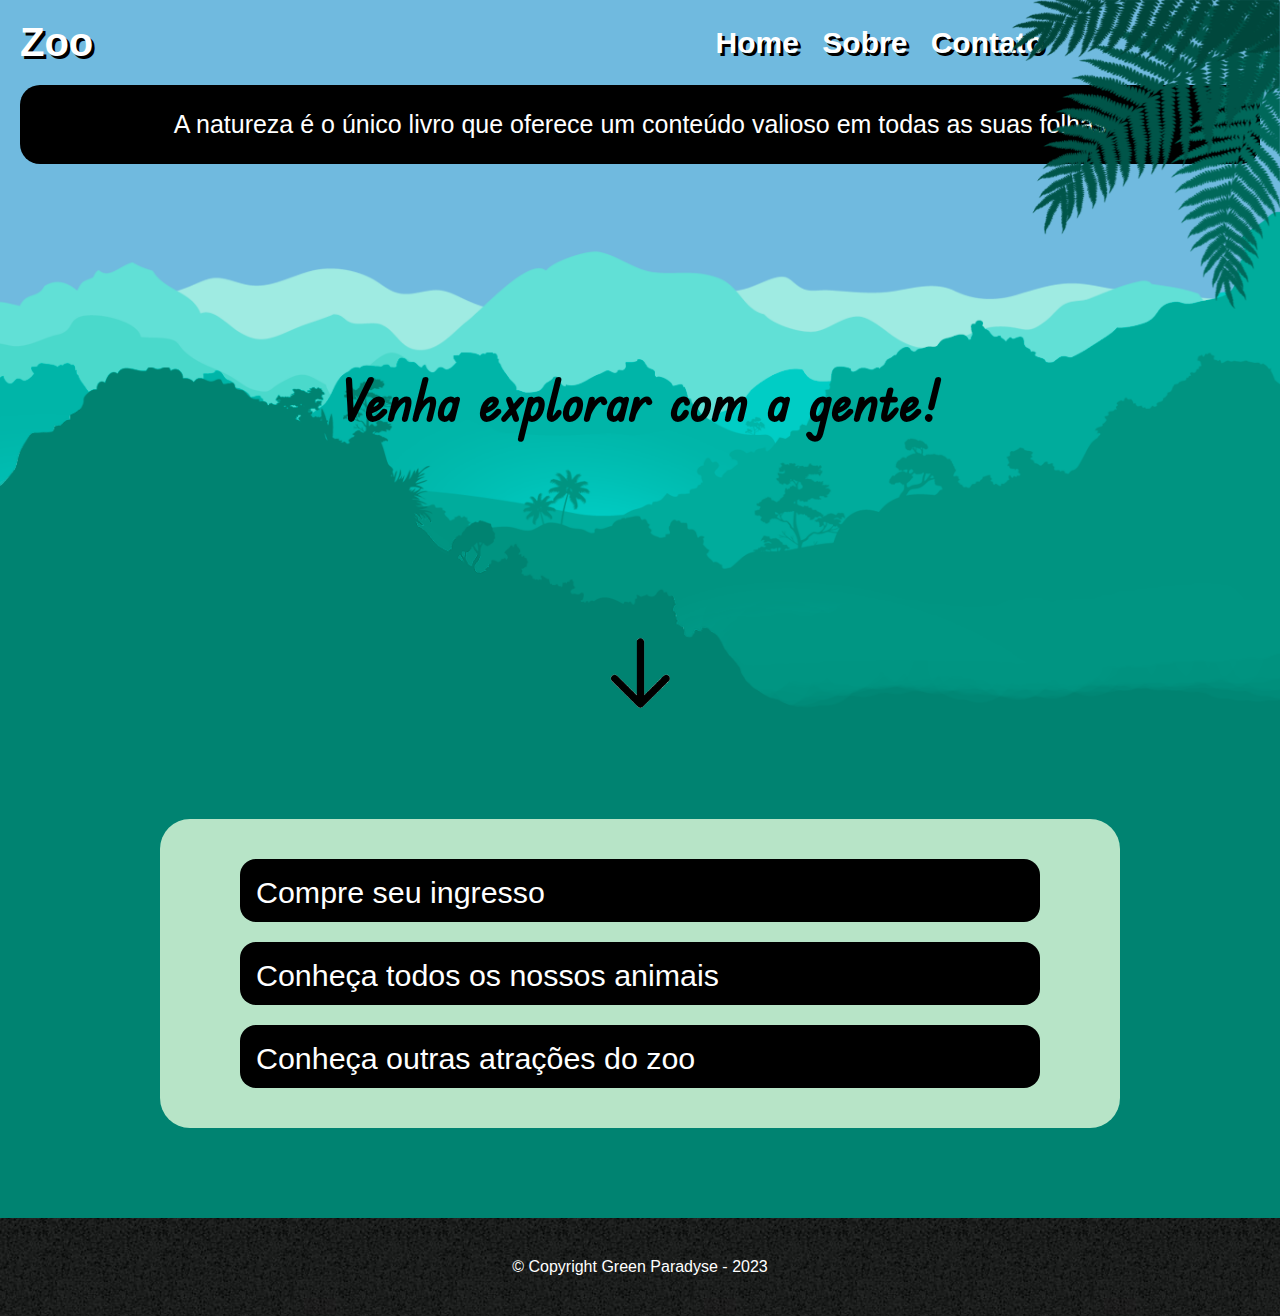
<file: index.html>
<!DOCTYPE html>
<html>
    <head>
        <title>Green Paradise</title>
    </head>

    <body>
        <script>
            window.location.href = "./html-pages/home-page/home.html";
        </script>
    </body>
</html>
</file>
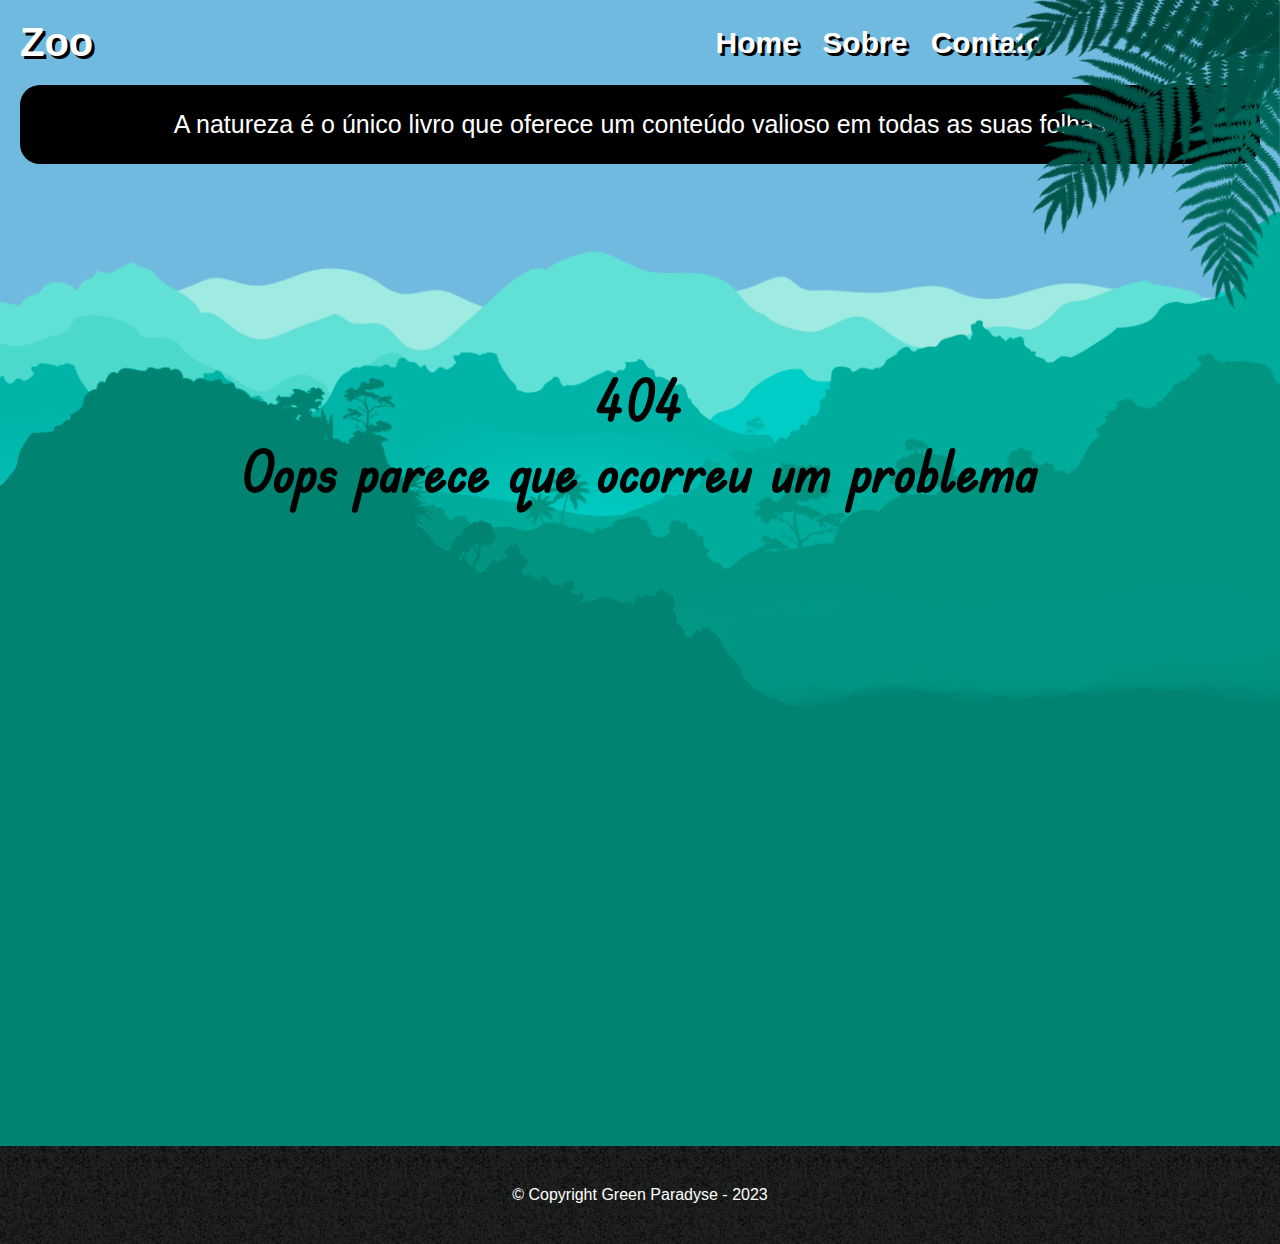
<file: html-pages/404-page/index.html>
<!DOCTYPE html>
<html>
    <head>
        <meta charset="utf-8">
        <meta name="viewport" content="width=device-width, initial-scale=1.0">
        <title>Green Paradise</title>
        <link rel="stylesheet" type="text/css" href="./style.css">
    </head>

    <body>
        <header>
            <h1><a href="../home-page/home.html">Zoo</a></h1>
            <ul>
                <li><a href="../home-page/home.html">Home</a></li>
                <li><a href="../sobre-page/sobre.html">Sobre</a></li>
                <li><a href="../contatos-page/contatos.html">Contato</a></li>
            </ul>
        </header>

        <div class="tipos-animais">
            <ul>
                <li>A natureza é o único livro que oferece um conteúdo valioso em todas as suas folhas</li>
            </ul>
        </div>

        <main>
            <h1>404</h1>
            <h1>Oops parece que ocorreu um problema</h1>
        </main>

        <footer>
            <p>© Copyright Green Paradyse - 2023</p>
        </footer>

        <div class="back0-img">
            <img src="../../html-pictures/leaf.png">
        </div>
    </body>
</html>
</file>
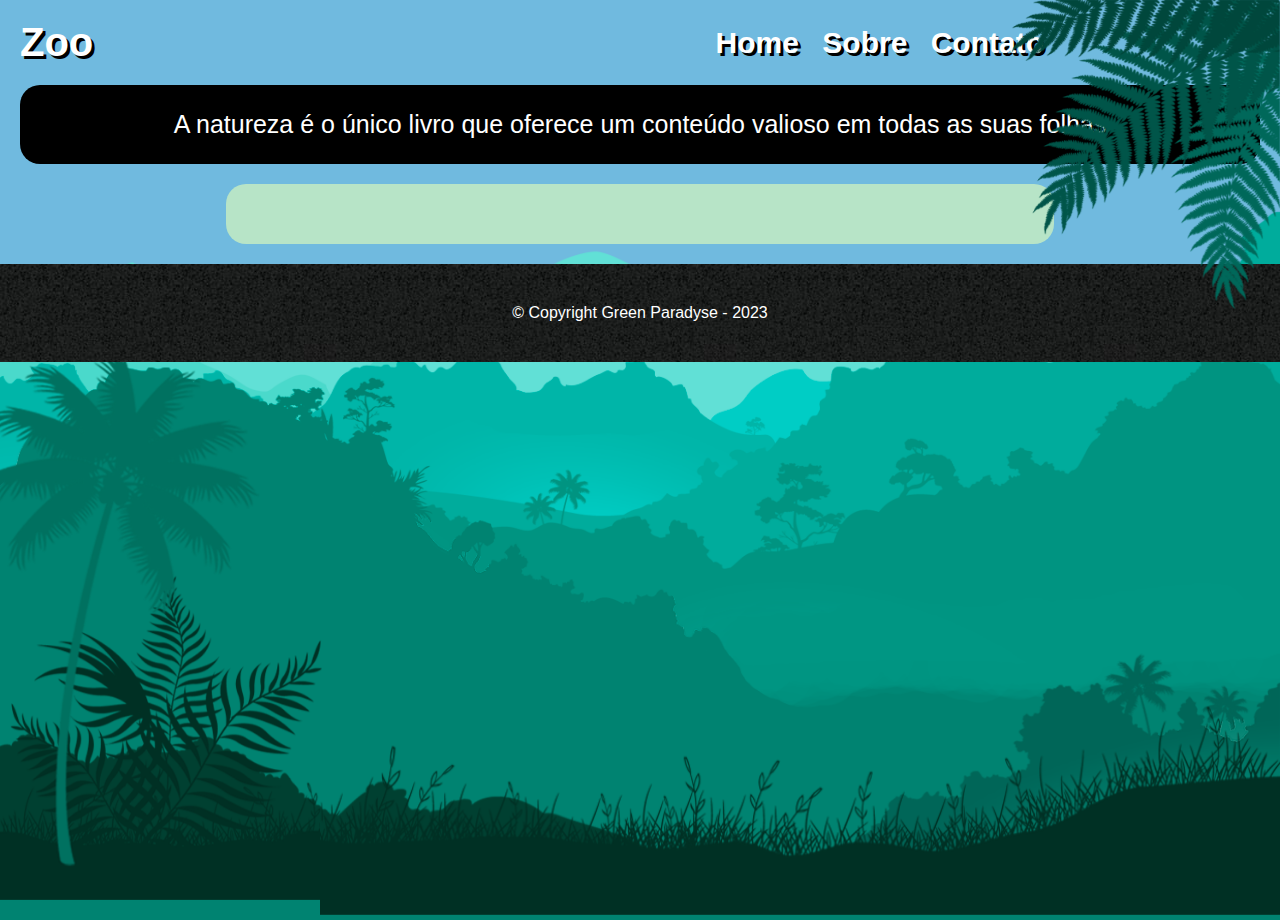
<file: html-pages/animals-info-page/index.html>
<!DOCTYPE html>
<html>
    <head>
        <meta charset="UTF-8">
        <meta name="viewport" content="width=device-width, initial-scale=1.0">
        <title>Zoo</title>
        <link rel="stylesheet" href="./style.css">
    </head>
    <body>
        <header>
            <h1><a href="../home-page/home.html">Zoo</a></h1>
            <ul>
                <li><a href="../home-page/home.html">Home</a></li>
                <li><a href="../sobre-page/sobre.html">Sobre</a></li>
                <li><a href="../contatos-page/contatos.html">Contato</a></li>
            </ul>
        </header>

        <div class="tipos-animais">
            <ul>
                <li>A natureza é o único livro que oferece um conteúdo valioso em todas as suas folhas</li>
            </ul>
        </div>

        <main>
        </main>

        <div class="imagens">
            <img class="back1-img" src="../../html-pictures/canto-inferior-esquerdo.png">

            <img class="back2-img" src="../../html-pictures/canto-inferior-direito.png">

            <img class="back3-img" src="../../html-pictures/canto-inferior-direito-2.png">
        </div>

        <footer>
            <p>© Copyright Green Paradyse - 2023</p>
        </footer>

        <div class="back0-img">
            <img src="../../html-pictures/leaf.png">
        </div>
    </body>
        <app-root></app-root>
        <script src="./index.js" ></script>
</html>
</file>
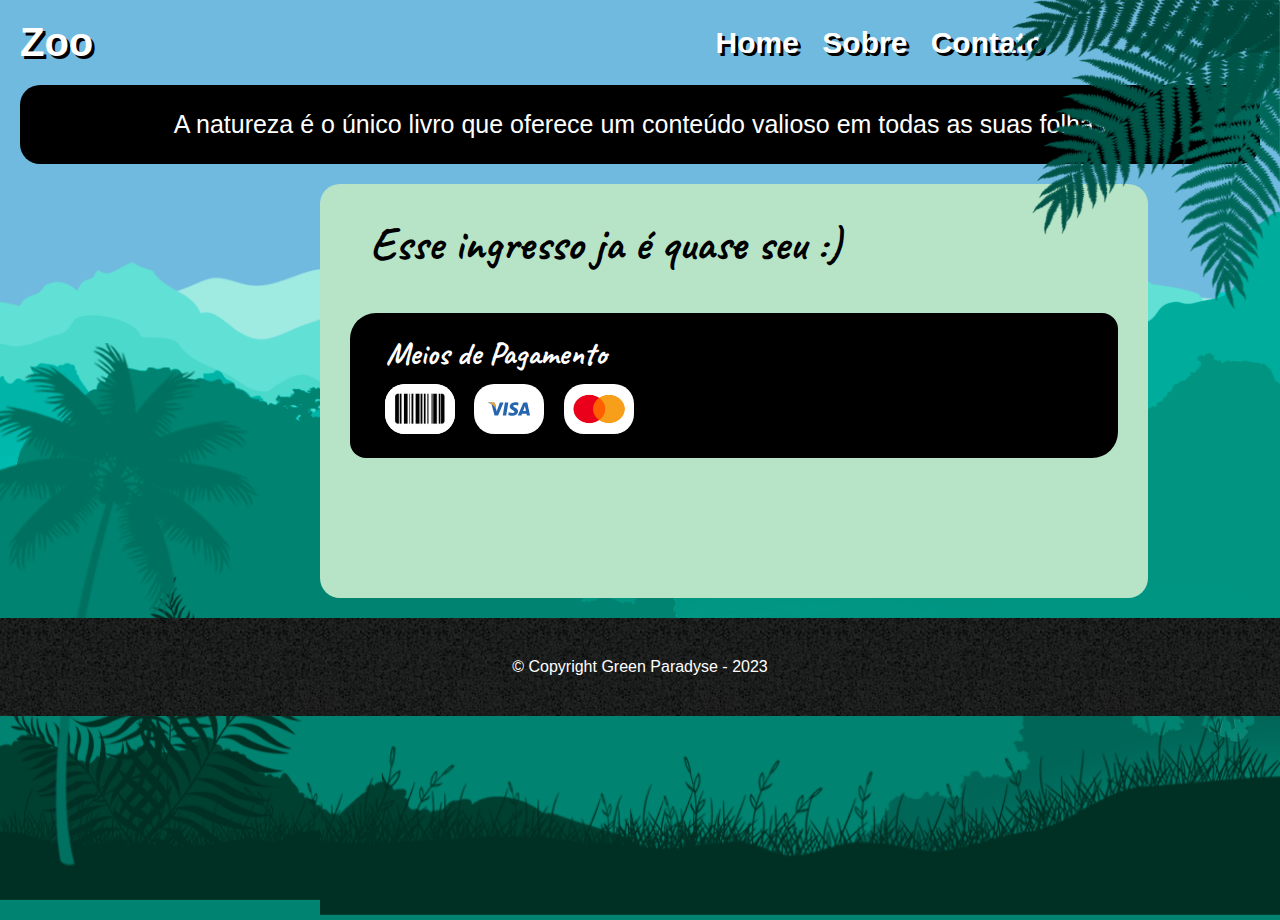
<file: html-pages/buy-ingresso-page/index.html>
<!DOCTYPE html>
<html>
    <head>
        <meta charset="UTF-8">
        <meta name="viewport" content="width=device-width, initial-scale=1.0">
        <title>Zoo</title>
        <link rel="stylesheet" href="./style.css">
    </head>
    <body>
        <header>
            <h1><a href="../home-page/home.html">Zoo</a></h1>
            <ul>
                <li><a href="../home-page/home.html">Home</a></li>
                <li><a href="../sobre-page/sobre.html">Sobre</a></li>
                <li><a href="../contatos-page/contatos.html">Contato</a></li>
            </ul>
        </header>

        <div class="tipos-animais">
            <ul>
                <li>A natureza é o único livro que oferece um conteúdo valioso em todas as suas folhas</li>
            </ul>
        </div>

        <main>
            <h1>Esse ingresso ja é quase seu :)</h1>

            <ul class="metodosPagamento">
                        <h2>Meios de Pagamento</h2>

                        <li>
                            <img src="../../html-pictures/boleto-simbolo.png">
                        </li>

                        <li>
                            <img src="../../html-pictures/visa.svg">
                        </li>

                        <li>
                            <img src="../../html-pictures/mastercard.png">
                        </li>
            </ul>
        </main>

        <div class="imagens">
            <img class="back1-img" src="../../html-pictures/canto-inferior-esquerdo.png">

            <img class="back2-img" src="../../html-pictures/canto-inferior-direito.png">

            <img class="back3-img" src="../../html-pictures/canto-inferior-direito-2.png">
        </div>

        <footer>
            <p>© Copyright Green Paradyse - 2023</p>
        </footer>

        <div class="back0-img">
            <img src="../../html-pictures/leaf.png">
        </div>

        <script src="./index.js"></script>
    </body>
</html>
</file>
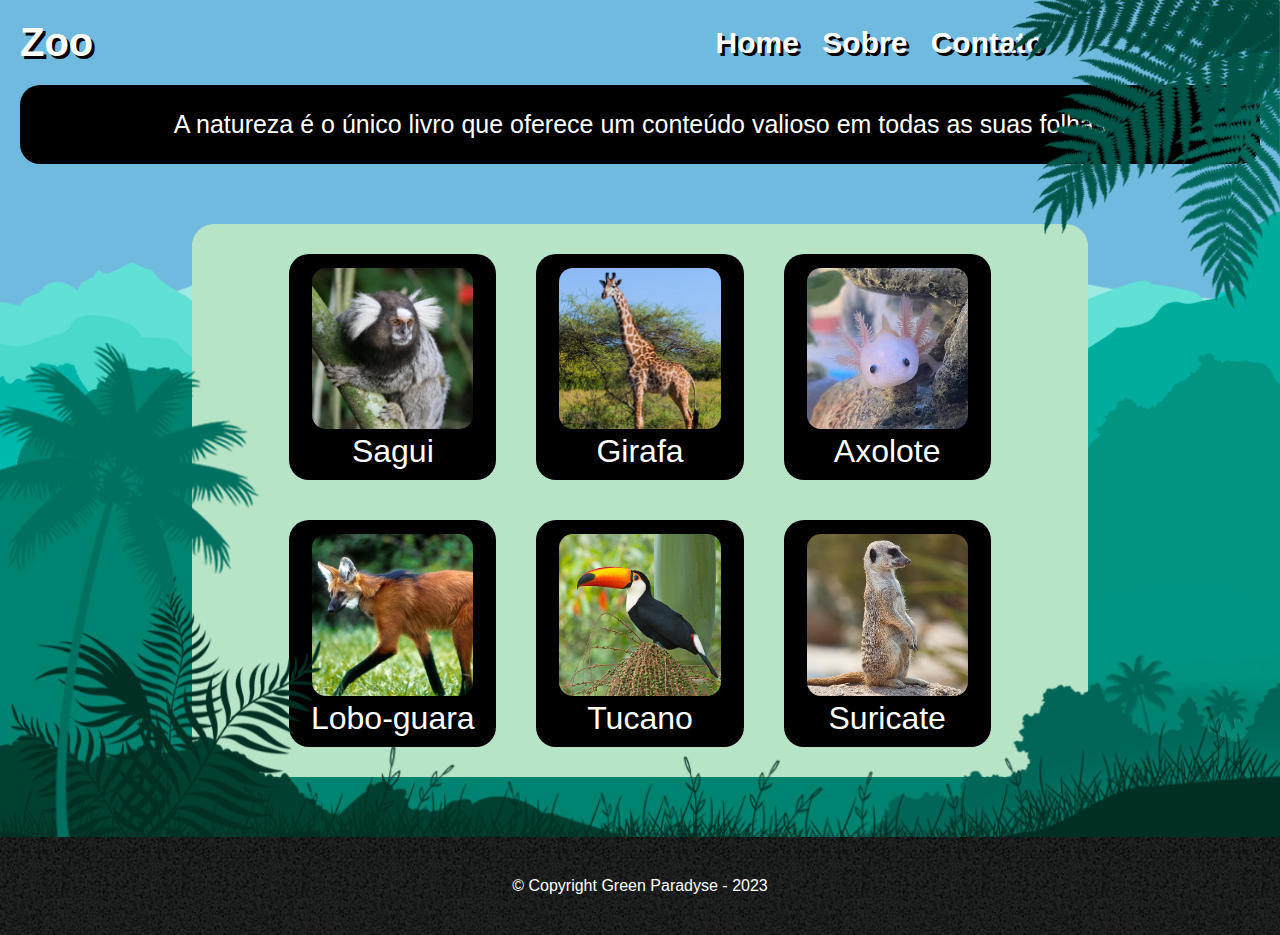
<file: html-pages/animals-page/animals.html>
<!DOCTYPE html>
<html>
    <head>
        <meta charset="UTF-8">
        <meta name="viewport" content="width=device-width, initial-scale=1.0">
        <title>Zoo</title>
        <link rel="stylesheet" href="./style.css">
    </head>
    <body>
        <header>
            <h1><a href="../home-page/home.html">Zoo</a></h1>
            <ul>
                <li><a href="../home-page/home.html">Home</a></li>
                <li><a href="../sobre-page/sobre.html">Sobre</a></li>
                <li><a href="../contatos-page/contatos.html">Contato</a></li>
            </ul>
        </header>

        <div class="tipos-animais">
            <ul>
                <li>A natureza é o único livro que oferece um conteúdo valioso em todas as suas folhas</li>
            </ul>
        </div>

        <main>
            <div id="animals-ul"></div>
        </main>

        <div class="imagens">
            <img class="back1-img" src="../../html-pictures/canto-inferior-esquerdo.png">

            <img class="back2-img" src="../../html-pictures/canto-inferior-direito.png">

            <img class="back3-img" src="../../html-pictures/canto-inferior-direito-2.png">
        </div>

        <footer>
            <p>© Copyright Green Paradyse - 2023</p>
        </footer>

        <div class="back0-img">
            <img src="../../html-pictures/leaf.png">
        </div>
    </body>
        <app-root></app-root>
        <script src="./index.js" ></script>
</html>
</file>
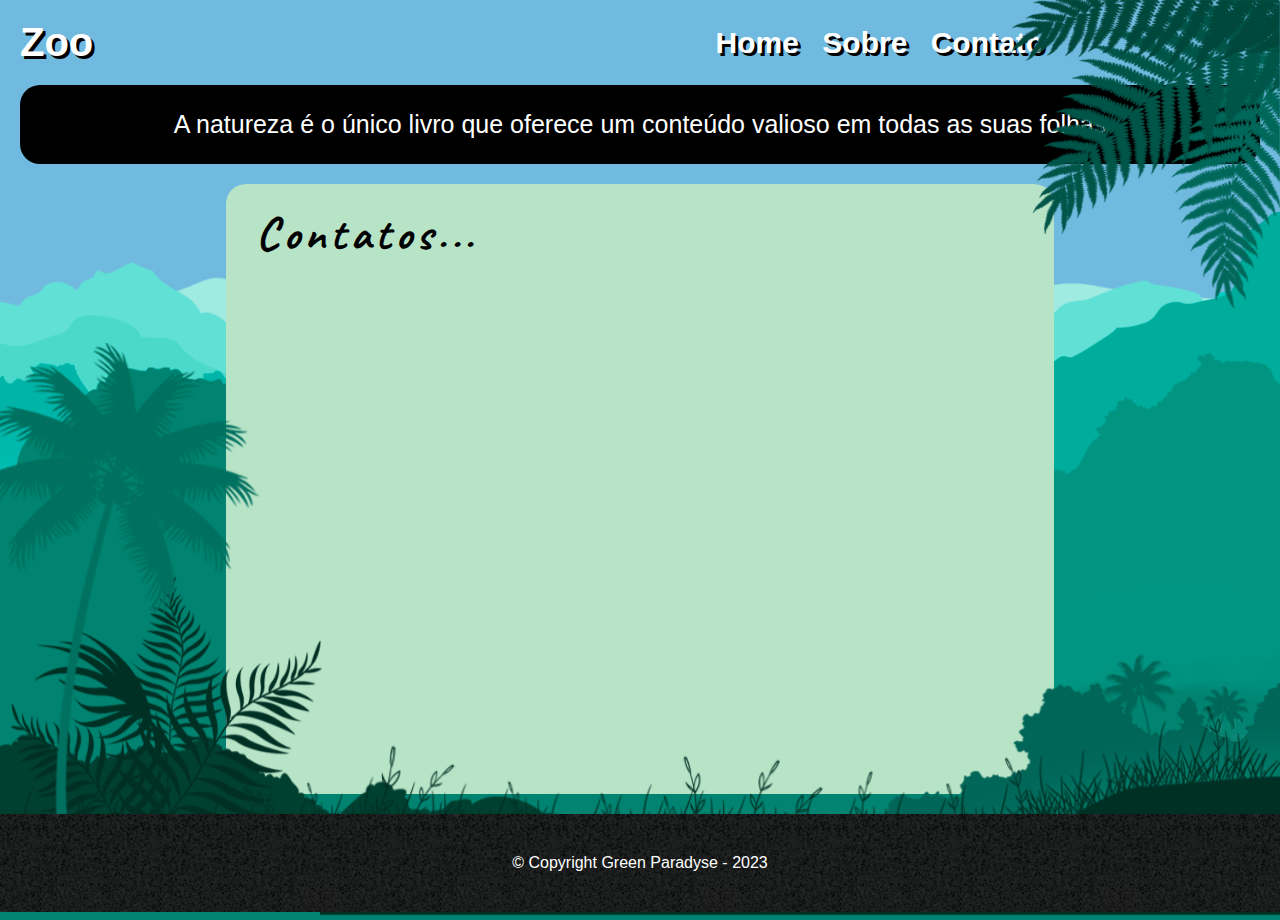
<file: html-pages/contatos-page/contatos.html>
<!DOCTYPE html>
<html>
    <head>
        <meta charset="UTF-8">
        <meta name="viewport" content="width=device-width, initial-scale=1.0">
        <title>Zoo</title>
        <link rel="stylesheet" href="./style.css">
    </head>
    <body>
        <header>
            <h1><a href="../home-page/home.html">Zoo</a></h1>
            <ul>
                <li><a href="../home-page/home.html">Home</a></li>
                <li><a href="../sobre-page/sobre.html">Sobre</a></li>
                <li><a href="../contatos-page/contatos.html">Contato</a></li>
            </ul>
        </header>

        <div class="tipos-animais">
            <ul>
                <li>A natureza é o único livro que oferece um conteúdo valioso em todas as suas folhas</li>
            </ul>
        </div>

        <main>
            <div class="opcoes-de-ingressos">
                <h1>Contatos...</h1>           
            </div>
        </main>

        <div class="imagens">
            <img class="back1-img" src="../../html-pictures/canto-inferior-esquerdo.png">

            <img class="back2-img" src="../../html-pictures/canto-inferior-direito.png">

            <img class="back3-img" src="../../html-pictures/canto-inferior-direito-2.png">
        </div>

        <footer>
            <p>© Copyright Green Paradyse - 2023</p>
        </footer>

        <div class="back0-img">
            <img src="../../html-pictures/leaf.png">
        </div>
    </body>
</html>
</file>
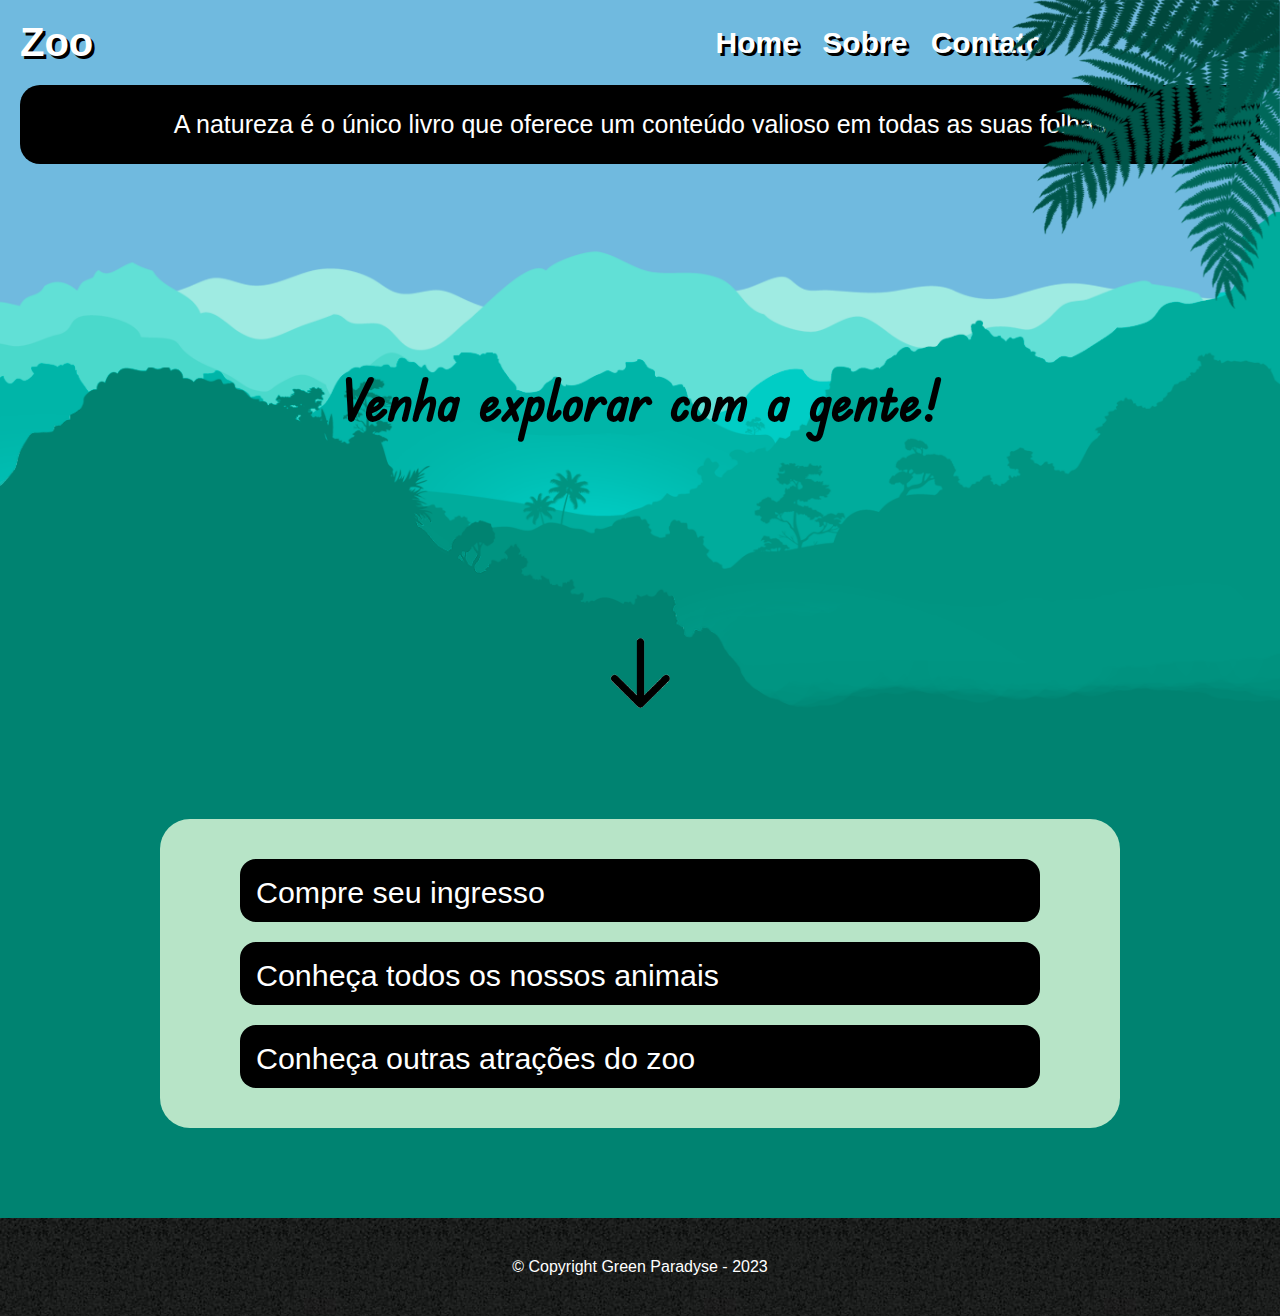
<file: html-pages/home-page/home.html>
<!DOCTYPE html>
<html>
    <head>
        <meta charset="utf-8">
        <meta name="viewport" content="width=device-width, initial-scale=1.0">
        <title>Green Paradise</title>
        <link rel="stylesheet" type="text/css" href="./style.css">
    </head>

    <body>
        <header>
            <h1><a href="../home-page/home.html">Zoo</a></h1>
            <ul>
                <li><a href="../home-page/home.html">Home</a></li>
                <li><a href="../sobre-page/sobre.html">Sobre</a></li>
                <li><a href="../contatos-page/contatos.html">Contato</a></li>
            </ul>
        </header>

        <div class="tipos-animais">
            <ul>
                <li>A natureza é o único livro que oferece um conteúdo valioso em todas as suas folhas</li>
            </ul>
        </div>

        <main>
            <h1>Venha explorar com a gente!</h1>
            <div class="arrow">
                <img src="../../html-pictures/down-arrow.png">
            </div>
        </main>

        <div class="about">
            <ul>
                
                <a href="../ingressos-page/ingressos.html"><li>              
                    <p>Compre seu ingresso</p>                
                </li></a>            

                <a href="../animals-page/animals.html"><li>
                    <p>Conheça todos os nossos animais</p>
                </li></a>

                <a href="../404-page/index.html"><li>
                    <p>Conheça outras atrações do zoo</p>
                </li></a>
            </ul>
        </div>

        <footer>
            <p>© Copyright Green Paradyse - 2023</p>
        </footer>

        <div class="back0-img">
            <img src="../../html-pictures/leaf.png">
        </div>
    </body>
</html>
</file>
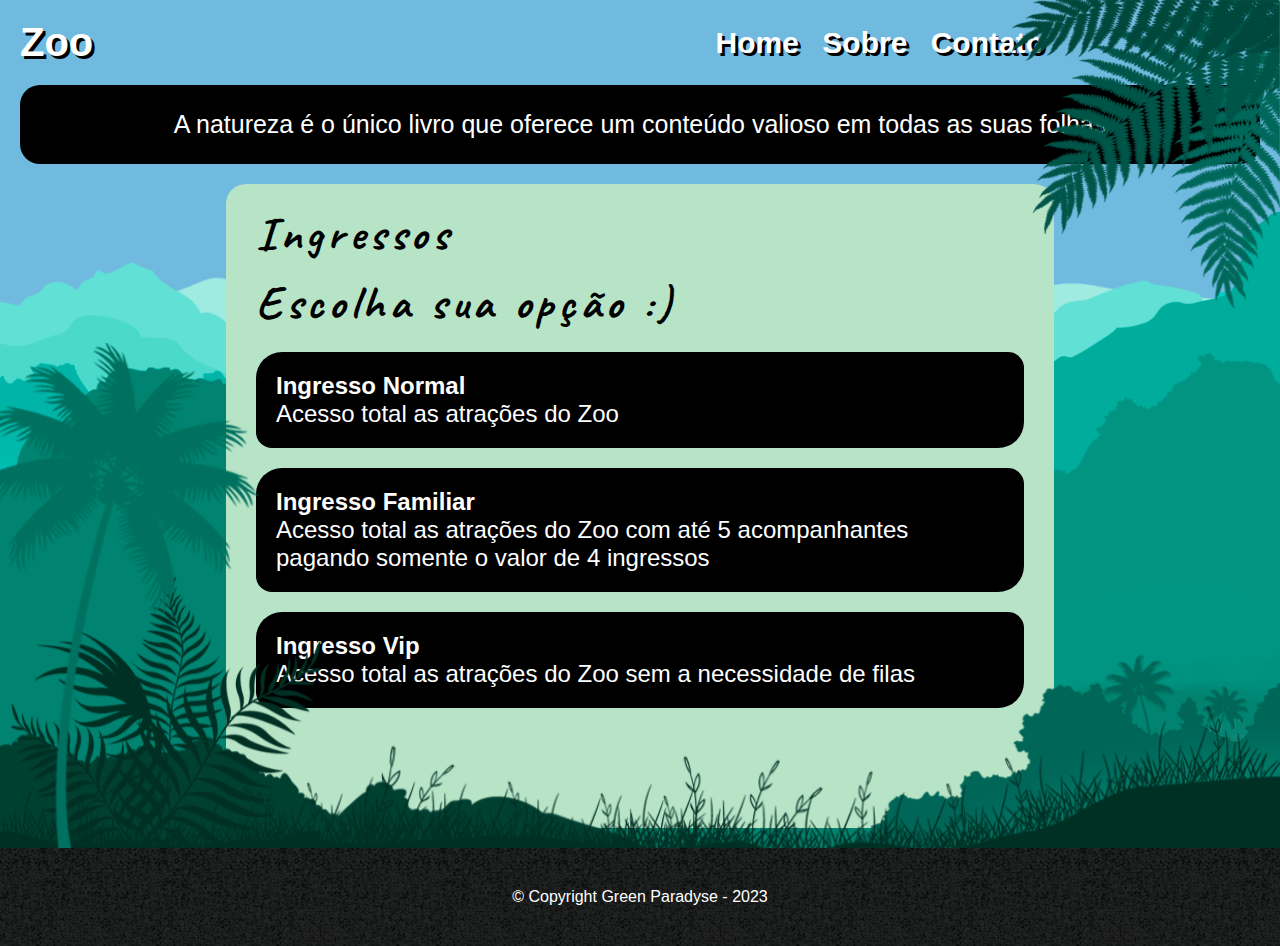
<file: html-pages/ingressos-page/ingressos.html>
<!DOCTYPE html>
<html>
    <head>
        <meta charset="UTF-8">
        <meta name="viewport" content="width=device-width, initial-scale=1.0">
        <title>Zoo</title>
        <link rel="stylesheet" href="./style.css">
    </head>
    <body>
        <header>
            <h1><a href="../home-page/home.html">Zoo</a></h1>
            <ul>
                <li><a href="../home-page/home.html">Home</a></li>
                <li><a href="../sobre-page/sobre.html">Sobre</a></li>
                <li><a href="../contatos-page/contatos.html">Contato</a></li>
            </ul>
        </header>

        <div class="tipos-animais">
            <ul>
                <li>A natureza é o único livro que oferece um conteúdo valioso em todas as suas folhas</li>
            </ul>
        </div>

        <main>
            <ul class="opcoes-de-ingressos">
                <h1>Ingressos</h1>
                <h1>Escolha sua opção :)</h1>
                <a href="../buy-ingresso-page/index.html?opcao=ingresso-normal"><ul>         
                        <li class="ingresso">Ingresso Normal</li>
                        <li>Acesso total as atrações do Zoo</li>
                    
                </ul></a>
                <a href="../buy-ingresso-page/index.html?opcao=ingresso-familiar"><ul>            
                        <li class="ingresso">Ingresso Familiar</li>
                        <li>Acesso total as atrações do Zoo com até 5 acompanhantes pagando somente o valor de 4 ingressos</li>
                </ul></a>
                <a href="../buy-ingresso-page/index.html?opcao=ingresso-vip"><ul>                
                        <li class="ingresso">Ingresso Vip</li>
                        <li>Acesso total as atrações do Zoo sem a necessidade de filas</li>
                </ul></a>
            </ul>
        </main>

        <div class="imagens">
            <img class="back1-img" src="../../html-pictures/canto-inferior-esquerdo.png">

            <img class="back2-img" src="../../html-pictures/canto-inferior-direito.png">

            <img class="back3-img" src="../../html-pictures/canto-inferior-direito-2.png">
        </div>

        <footer>
            <p>© Copyright Green Paradyse - 2023</p>
        </footer>

        <div class="back0-img">
            <img src="../../html-pictures/leaf.png">
        </div>
    </body>
</html>
</file>
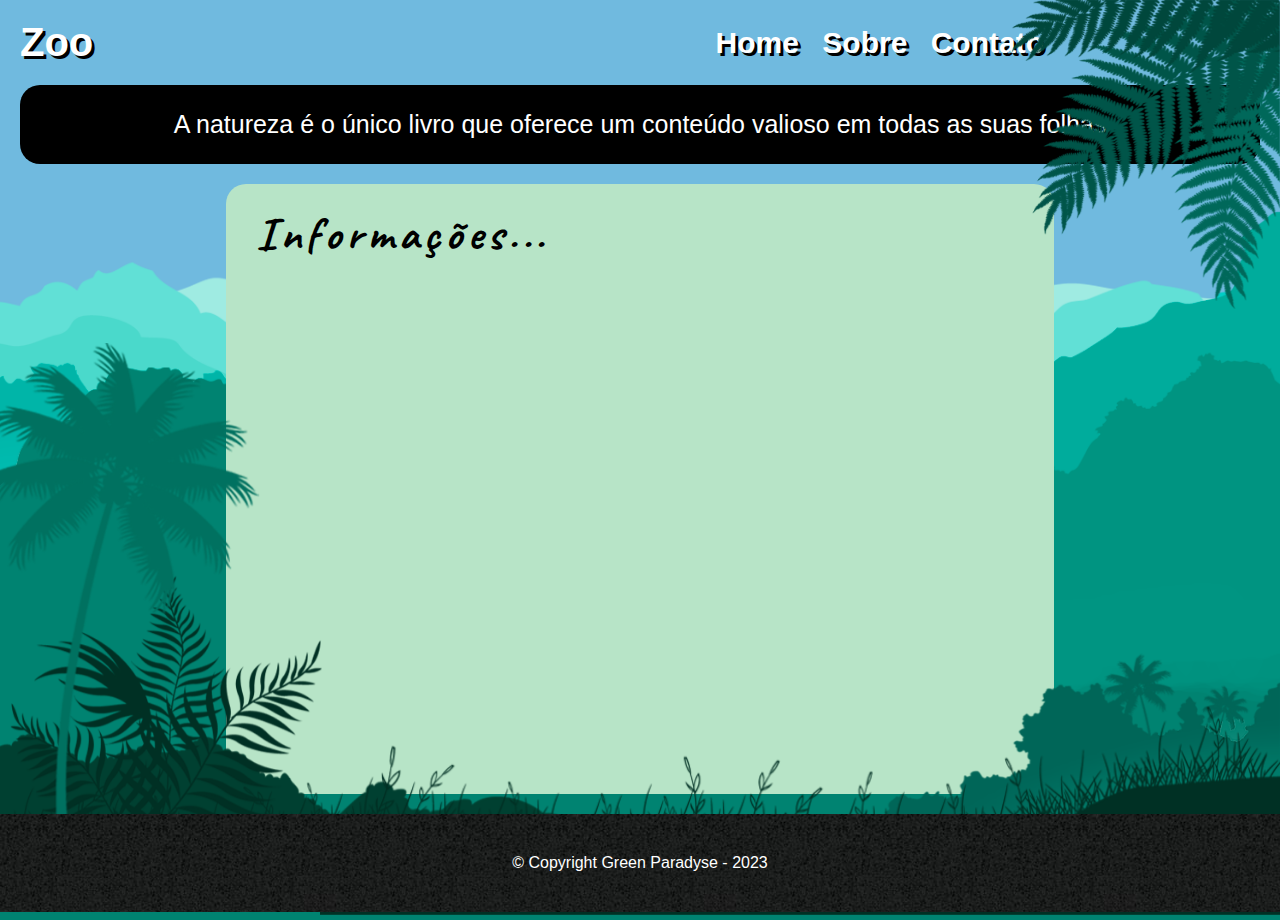
<file: html-pages/sobre-page/sobre.html>
<!DOCTYPE html>
<html>
    <head>
        <meta charset="UTF-8">
        <meta name="viewport" content="width=device-width, initial-scale=1.0">
        <title>Zoo</title>
        <link rel="stylesheet" href="./style.css">
    </head>
    <body>
        <header>
            <h1><a href="../home-page/home.html">Zoo</a></h1>
            <ul>
                <li><a href="../home-page/home.html">Home</a></li>
                <li><a href="../sobre-page/sobre.html">Sobre</a></li>
                <li><a href="../contatos-page/contatos.html">Contato</a></li>
            </ul>
        </header>

        <div class="tipos-animais">
            <ul>
                <li>A natureza é o único livro que oferece um conteúdo valioso em todas as suas folhas</li>
            </ul>
        </div>

        <main>
            <div class="opcoes-de-ingressos">
                <h1>Informações...</h1>           
            </div>
        </main>

        <div class="imagens">
            <img class="back1-img" src="../../html-pictures/canto-inferior-esquerdo.png">

            <img class="back2-img" src="../../html-pictures/canto-inferior-direito.png">

            <img class="back3-img" src="../../html-pictures/canto-inferior-direito-2.png">
        </div>

        <footer>
            <p>© Copyright Green Paradyse - 2023</p>
        </footer>

        <div class="back0-img">
            <img src="../../html-pictures/leaf.png">
        </div>
    </body>
</html>
</file>
<file: html-pages/404-page/style.css>
* {
    padding: 0;
    margin: 0;
    text-decoration: none;
    color: #FFFFFF;
    font-family: Futura-Bold, HelveticaNeue-Light, "Helvetica Neue Light", "Helvetica Neue", Helvetica, Arial, "Lucida Grande", sans-serif;
    list-style-type: none;
}

@font-face {
    font-family: "caveat";
    src: url("../../fonts/Caveat-VariableFont_wght.ttf") format("truetype");
    font-style: normal;
}

body {
    background: url(../../html-pictures/background.png);
    background-repeat: no-repeat;
    background-size: 100%;
    background-color: #008371;
    /*background-color: #ACE9FE;*/
    min-height: 100vh;
}

header {
    position: relative;
    display: flex;
    font-size: 30px;
    font-weight: bold;
    color: #FFFFFF;
    text-shadow: 3px 3px 0px #000000;
    width: 80%;
    justify-content: space-between;
    align-items: center;
    margin: 20px 20px 0 20px;
}

header h1 {
    display: block;
    font-size: 40px;
}

header ul {
    display: block;
}

header ul li {
    display: inline-block;
    margin: 0 0 0 15px;
}

.tipos-animais ul {
    display: block;
    color: #FFFFFF;
    background-color: #000000;
    text-align: center;
    padding: 15px 0;
    margin: 20px;
    border-radius: 20px;
}

.tipos-animais ul li {
    display: inline-block;
    font-size: 25px;
    text-align: center;
    padding: 10px;
}

main h1 {
    display: block;
}

.back0-img {
    position: fixed;
    top: 0px;
    right: 0px;
    width: 21%;
}

.back0-img img {
    width: 100%;
}

.back1-img {
    position: fixed;
    width: 30%;
    bottom: 0px;
    left: 0px;
}

.back2-img {
    position: fixed;
    width: 40%;
    bottom: 0px;
    right: 0px;
}

.back3-img {
    position: fixed;
    width: 75%;
    bottom: -15px;
    right: 0px;
}

footer {
    position: relative;
    bottom: -360px;
    text-align: center;
    width: 100%;
    padding: 40px 0;
    background-image: url(../../html-pictures/bg.jpg);
}

@media screen and (max-width: 800px) {
    header {
        display: block;
        text-align: center;
        width: 90%;
        margin: 20px auto 0 auto;
    }
    
    header h1 {
        display: block;
        font-size: 50px;
    }
    
    header ul {
        display: block;
    }
    
    header ul li {
        display: inline-block;
        font-size: 0.9em;
        margin: 0 0 0 15px;
    }

    main {
        padding-bottom: 30px;
    }
    
    .back0-img {
        width: 29%;
    }
}

@media screen and (max-width: 700px) {
}

@media screen and (max-width: 610px) {
    main {
        width: 80%;
    }
}

@media screen and (max-width: 425px) {
    main {
        width: 70%;
    }
}* {
    padding: 0;
    margin: 0;
    text-decoration: none;
    color: #FFFFFF;
    font-family: Futura-Bold, HelveticaNeue-Light, "Helvetica Neue Light", "Helvetica Neue", Helvetica, Arial, "Lucida Grande", sans-serif;
    list-style-type: none;
}

@font-face {
    font-family: "eduTas";
    src: url("../../fonts/EduTASBeginner-Medium.ttf") format("truetype");
    font-style: normal;
}

body {
    background: url(../../html-pictures/background.png);
    background-repeat: no-repeat;
    background-size: 100%;
    background-color: #008371;
    /*background-color: #ACE9FE;*/
    min-height: 100vh;
}

header {
    position: relative;
    display: flex;
    font-size: 30px;
    font-weight: bold;
    color: #FFFFFF;
    text-shadow: 3px 3px 0px #000000;
    width: 80%;
    justify-content: space-between;
    align-items: center;
    margin: 20px 20px 0 20px;
}

header h1 {
    display: block;
    font-size: 40px;
}

header ul {
    display: block;
}

header ul li {
    display: inline-block;
    margin: 0 0 0 15px;
}

.back0-img {
    position: fixed;
    top: 0px;
    right: 0px;
    width: 21%;
}

.back0-img img {
    width: 100%;
}

main {
    width: 100%;
    /*height: 100%;*/
    position: relative;
    text-align: center;
    margin: 240px auto;
}

main h1 {
    position: relative;
    top: -40px;
    font-family: "eduTas";
    font-size: 3.5em;
    font-weight: bold;
    color: #000000;
}

footer {
    text-align: center;
    width: 100%;
    padding: 40px 0;
    background-image: url(../../html-pictures/bg.jpg);
}

@media screen and (max-width: 800px) {
    header {
        display: block;
        text-align: center;
        width: 90%;
        margin: 20px auto 0 auto;
    }
    
    header h1 {
        display: block;
        font-size: 50px;
    }
    
    header ul {
        display: block;
    }
    
    header ul li {
        display: inline-block;
        font-size: 0.9em;
        margin: 0 0 0 15px;
    }

    main {
        margin: 60px auto;
    }
    
    .back0-img {
        width: 29%;
    }
}
</file>
<file: html-pages/animals-info-page/style.css>
* {
    padding: 0;
    margin: 0;
    text-decoration: none;
    color: #FFFFFF;
    font-family: Futura-Bold, HelveticaNeue-Light, "Helvetica Neue Light", "Helvetica Neue", Helvetica, Arial, "Lucida Grande", sans-serif;
    list-style-type: none;
}

@font-face {
    font-family: "eduTas";
    src: url("../../fonts/EduTASBeginner-Medium.ttf") format("truetype");
    font-style: normal;
}

body {
    background: url(../../html-pictures/background.png);
    background-repeat: no-repeat;
    background-size: 100%;
    background-color: #008371;
    /*background-color: #ACE9FE;*/
    min-height: 100vh;
}

header {
    position: relative;
    display: flex;
    font-size: 30px;
    font-weight: bold;
    color: #FFFFFF;
    text-shadow: 3px 3px 0px #000000;
    width: 80%;
    justify-content: space-between;
    align-items: center;
    margin: 20px 20px 0 20px;
}

header h1 {
    display: block;
    font-size: 40px;
}

header ul {
    display: block;
}

header ul li {
    display: inline-block;
    margin: 0 0 0 15px;
}

main {
    width: 60%;
    background-color: #b7e4c7;
    padding: 10px 30px 50px 30px;
    margin: 0 auto;
    border-radius: 20px;
}

.animals-info {
    color: #000;
    text-align: center;
}

.animals-info img {
    width: 25%;
    border: 12px solid #000000;
    border-radius: 20px;
    margin: 10px 10px 0 10px;
}

.animals-info .nome-animal {
    color: #000;
    font-size: 2.9em;
    margin: 5px 10px 10px 10px;
}

.animals-info p {
    font-size: 1.6em;
    font-weight: bold;
    margin: 40px;
}

.caracteristica {
    background-color: #000000;
    text-align: left;
    padding: 10px;
    border-radius: 16px;
}

.tipos-animais ul {
    display: block;
    color: #FFFFFF;
    background-color: #000000;
    text-align: center;
    padding: 15px 0;
    margin: 20px;
    border-radius: 20px;
}

.tipos-animais ul li {
    display: inline-block;
    font-size: 25px;
    text-align: center;
    padding: 10px;
}

.back0-img {
    position: fixed;
    top: 0px;
    right: 0px;
    width: 21%;
}

.back0-img img {
    width: 100%;
}

.back1-img {
    position: fixed;
    width: 30%;
    bottom: 0px;
    left: 0px;
}

.back2-img {
    position: fixed;
    width: 40%;
    bottom: 0px;
    right: 0px;
}

.back3-img {
    position: fixed;
    width: 75%;
    bottom: -15px;
    right: 0px;
}

footer {
    position: relative;
    bottom: -20px;
    text-align: center;
    width: 100%;
    padding: 40px 0;
    background-image: url(../../html-pictures/bg.jpg);
}

@media screen and (max-width: 900px) {
    header {
        display: block;
        text-align: center;
        width: 90%;
        margin: 20px auto 0 auto;
    }
    
    header h1 {
        display: block;
        font-size: 50px;
    }
    
    header ul {
        display: block;
    }
    
    header ul li {
        display: inline-block;
        font-size: 0.9em;
        margin: 0 0 0 15px;
    }

    .animals-info img {
        width: 35%;
    }
    
    .back0-img {
        width: 29%;
    }
}

@media screen and (max-width: 700px) {
    .animals-info img {
        width: 45%;
    }

    .animals-info .nome-animal {
        font-size: 4.0em;
    }

    .animals-info p {
        font-size: 1.4em;
    }
}

@media screen and (max-width: 600px) {
    main {
        width: 75%;
    }

    .animals-info p {
        font-size: 1.3em;
    }

    .animals-info p {
        font-size: 1.6em;
        font-weight: bold;
        margin: 20px;
    }
    
}

@media screen and (max-width: 470px) {
    .tipos-animais ul li {
        font-size: 20px;
    }

    .animals-info img {
        width: 55%;
    }

    .animals-info p {
        font-size: 1.0em;
    } 
}
</file>
<file: html-pages/buy-ingresso-page/style.css>
* {
    padding: 0;
    margin: 0;
    text-decoration: none;
    color: #FFFFFF;
    font-family: Futura-Bold, HelveticaNeue-Light, "Helvetica Neue Light", "Helvetica Neue", Helvetica, Arial, "Lucida Grande", sans-serif;
    list-style-type: none;
}

@font-face {
    font-family: "caveat";
    src: url("../../fonts/Caveat-VariableFont_wght.ttf") format("truetype");
    font-style: normal;
}

body {
    background: url(../../html-pictures/background.png);
    background-repeat: no-repeat;
    background-size: 100%;
    background-color: #008371;
    /*background-color: #ACE9FE;*/
    min-height: 100vh;
}

header {
    position: relative;
    display: flex;
    font-size: 30px;
    font-weight: bold;
    color: #FFFFFF;
    text-shadow: 3px 3px 0px #000000;
    width: 80%;
    justify-content: space-between;
    align-items: center;
    margin: 20px 20px 0 20px;
}

header h1 {
    display: block;
    font-size: 40px;
}

header ul {
    display: block;
}

header ul li {
    display: inline-block;
    margin: 0 0 0 15px;
}

.tipos-animais ul {
    display: block;
    color: #FFFFFF;
    background-color: #000000;
    text-align: center;
    padding: 15px 0;
    margin: 20px;
    border-radius: 20px;
}

.tipos-animais ul li {
    display: inline-block;
    font-size: 25px;
    text-align: center;
    padding: 10px;
}

main {
    width: 60%;
    background-color: #b7e4c7;
    padding: 10px 30px 120px 30px;
    margin: 0 0 0 25%;
    border-radius: 20px;
}

main h1 {
    color: #000000;
    font-family: caveat;
    font-size: 2.9em;
    padding: 20px;
    border-radius: 26px 16px 26px 16px;
}

.metodosPagamento {
    background-color: #000000;
    padding: 20px;
    border-radius: 26px 16px 26px 16px;
    margin: 20px 0;
}

.metodosPagamento h2 {
    font-family: caveat;
    font-size: 2em;
    padding: 0 0 10px 16px;
}

.comprar {
    color: #FFF;
    background-color: #000000;
    border-radius: 26px 16px 26px 16px;
    padding: 36px 36px 56px 36px;
    font-size: 1.5em;
}

.comprar h3 {
    font-size: 2.0em;
}

.comprar li {
    margin: 16px 0;
}

.comprar a {
    background-color: #008371;
    border: 6px solid #FFFFFF;
    padding: 10px;
    font-size: 1.2em;
    border-radius: 16px;
}

.metodosPagamento li {
    display: inline-block;
    padding-left: 15px;
}

.metodosPagamento img {
    width: 70px;
    height: 50px;
    background-color: #FFFFFF;
    border-radius: 20px;
}

.back0-img {
    position: fixed;
    top: 0px;
    right: 0px;
    width: 21%;
}

.back0-img img {
    width: 100%;
}

.back1-img {
    position: fixed;
    width: 30%;
    bottom: 0px;
    left: 0px;
}

.back2-img {
    position: fixed;
    width: 40%;
    bottom: 0px;
    right: 0px;
}

.back3-img {
    position: fixed;
    width: 75%;
    bottom: -15px;
    right: 0px;
}

footer {
    position: relative;
    bottom: -20px;
    text-align: center;
    width: 100%;
    padding: 40px 0;
    background-image: url(../../html-pictures/bg.jpg);
}

@media screen and (max-width: 1080px) {
    main {
        margin: 0 auto;
    }
}

@media screen and (max-width: 800px) {
    header {
        display: block;
        text-align: center;
        width: 90%;
        margin: 20px auto 0 auto;
    }
    
    header h1 {
        display: block;
        font-size: 50px;
    }
    
    header ul {
        display: block;
    }
    
    header ul li {
        display: inline-block;
        font-size: 0.9em;
        margin: 0 0 0 15px;
    }

    main {
        padding-bottom: 30px;
    }

    .comprar {
        text-align: center;
    }
    
    .back0-img {
        width: 29%;
    }
}

@media screen and (max-width: 700px) {
    .opcoes-de-ingressos li {
        font-size: 1.3em;
    }
}

@media screen and (max-width: 610px) {
    main {
        width: 80%;
    }

    .opcoes-de-ingressos h1 {
        font-size: 2.3em;
    }

    .opcoes-de-ingressos li {
        font-size: 1.0em;
    }
}

@media screen and (max-width: 425px) {
    main {
        width: 70%;
    }
}
</file>
<file: html-pages/animals-page/style.css>
* {
    padding: 0;
    margin: 0;
    text-decoration: none;
    color: #FFFFFF;
    font-family: Futura-Bold, HelveticaNeue-Light, "Helvetica Neue Light", "Helvetica Neue", Helvetica, Arial, "Lucida Grande", sans-serif;
    list-style-type: none;
}

@font-face {
    font-family: "eduTas";
    src: url("../../fonts/EduTASBeginner-Medium.ttf") format("truetype");
    font-style: normal;
}

body {
    background: url(../../html-pictures/background.png);
    background-repeat: no-repeat;
    background-size: 100%;
    background-color: #008371;
    /*background-color: #ACE9FE;*/
    min-height: 100vh;
}

header {
    position: relative;
    display: flex;
    font-size: 30px;
    font-weight: bold;
    color: #FFFFFF;
    text-shadow: 3px 3px 0px #000000;
    width: 80%;
    justify-content: space-between;
    align-items: center;
    margin: 20px 20px 0 20px;
}

header h1 {
    display: block;
    font-size: 40px;
}

header ul {
    display: block;
}

header ul li {
    display: inline-block;
    margin: 0 0 0 15px;
}

.tipos-animais ul {
    display: block;
    color: #FFFFFF;
    background-color: #000000;
    text-align: center;
    padding: 15px 0;
    margin: 20px;
    border-radius: 20px;
}

.tipos-animais ul li {
    display: inline-block;
    font-size: 25px;
    text-align: center;
    padding: 10px;
}

.back0-img {
    position: fixed;
    top: 0px;
    right: 0px;
    width: 21%;
}

.back0-img img {
    width: 100%;
}

main {
    /*width: 100%;*/
    display: inline-block;
    position: relative;
    text-align: center;
    margin: 40px auto;
}

.about {
    position: relative;
    width: 75%;
    background-color: #b7e4c7;
    border-radius: 30px;
    margin: 80px auto;
}

#animals-ul {
    position: relative;
    width: 70%;
    background-color: #b7e4c7;
    padding: 10px 0;
    margin: 0 auto;
    border-radius: 22px;
}

#animals-ul li {
    display: inline-block;
    min-width: 170px;
    width: 20%;
    background-color: #000000;
    padding-left: 14px;
    padding-right: 14px;
    padding-top: 14px;
    margin: 20px;
    border-radius: 20px;
}

#animals-ul li p {
    font-size: 2em;
    padding: 0 0 10px 0;
}

#animals-ul li img {
    width: 90%;
    border-radius: 14px;
}

.back1-img {
    position: fixed;
    width: 30%;
    bottom: 0px;
    left: 0px;
}

.back2-img {
    position: fixed;
    width: 40%;
    bottom: 0px;
    right: 0px;
}

.back3-img {
    position: fixed;
    width: 75%;
    bottom: -15px;
    right: 0px;
}

footer {
    position: relative;
    bottom: -20px;
    text-align: center;
    width: 100%;
    padding: 40px 0;
    background-image: url(../../html-pictures/bg.jpg);
}

@media screen and (max-width: 800px) {
    header {
        display: block;
        text-align: center;
        width: 90%;
        margin: 20px auto 0 auto;
    }
    
    header h1 {
        display: block;
        font-size: 50px;
    }
    
    header ul {
        display: block;
    }
    
    header ul li {
        display: inline-block;
        font-size: 0.9em;
        margin: 0 0 0 15px;
    }

    main {
        margin: 20px auto;
    }

    .about {
      width: 90%;  
    }

    .arrow img {
        top: 0px;
    }

    .about ul li {
        text-align: center;
    }
    
    .back0-img {
        width: 29%;
    }
}

@media screen and (max-width: 680px) {
    #animals-ul {
        width: 90%;
    }

    #animals-ul li {
        width: 30%;
        min-width: 125px;
    }
}

@media screen and (max-width: 610px) {
    #animals-ul li p {
        font-size: 1.4em;
        padding-bottom: 6px;
    }
}

@media screen and (max-width: 425px) {
    #animals-ul li {
        min-width: 50px;
        width: 30%;
        margin: 10px;
    }

    #animals-ul li p {
        font-size: 0.9em;
        padding-bottom: 6px;
    }
}
</file>
<file: html-pages/contatos-page/style.css>
* {
    padding: 0;
    margin: 0;
    text-decoration: none;
    color: #FFFFFF;
    font-family: Futura-Bold, HelveticaNeue-Light, "Helvetica Neue Light", "Helvetica Neue", Helvetica, Arial, "Lucida Grande", sans-serif;
    list-style-type: none;
}

@font-face {
    font-family: "caveat";
    src: url("../../fonts/Caveat-VariableFont_wght.ttf") format("truetype");
    font-style: normal;
}

body {
    background: url(../../html-pictures/background.png);
    background-repeat: no-repeat;
    background-size: 100%;
    background-color: #008371;
    /*background-color: #ACE9FE;*/
    min-height: 100vh;
}

header {
    position: relative;
    display: flex;
    font-size: 30px;
    font-weight: bold;
    color: #FFFFFF;
    text-shadow: 3px 3px 0px #000000;
    width: 80%;
    justify-content: space-between;
    align-items: center;
    margin: 20px 20px 0 20px;
}

header h1 {
    display: block;
    font-size: 40px;
}

header ul {
    display: block;
}

header ul li {
    display: inline-block;
    margin: 0 0 0 15px;
}

.tipos-animais ul {
    display: block;
    color: #FFFFFF;
    background-color: #000000;
    text-align: center;
    padding: 15px 0;
    margin: 20px;
    border-radius: 20px;
}

.tipos-animais ul li {
    display: inline-block;
    font-size: 25px;
    text-align: center;
    padding: 10px;
}

main {
    width: 60%;
    background-color: #b7e4c7;
    padding: 10px 30px 100px 30px;
    margin: 0 auto;
    border-radius: 20px;
    min-height: 500px;
}

.opcoes-de-ingressos h1 {
    color: #000000;
    font-size: 2.9em;
    letter-spacing: 0.1em;
    font-family: "caveat";
    margin-top: 10px;
    /*text-align: center;*/
}

.opcoes-de-ingressos ul {
    padding: 20px;
    margin: 20px auto 20px auto;
    background-color: #000000;
    /*border: 8px solid #000000;*/
    border-radius: 26px 16px 26px 16px;
}

.ingresso {
    color: #fff;
    font-size: 2.0em;
    font-weight: bold;
}

.opcoes-de-ingressos li {
    color: #fff;
    font-size: 1.5em;
}

.back0-img {
    position: fixed;
    top: 0px;
    right: 0px;
    width: 21%;
}

.back0-img img {
    width: 100%;
}

.back1-img {
    position: fixed;
    width: 30%;
    bottom: 0px;
    left: 0px;
}

.back2-img {
    position: fixed;
    width: 40%;
    bottom: 0px;
    right: 0px;
}

.back3-img {
    position: fixed;
    width: 75%;
    bottom: -15px;
    right: 0px;
}

footer {
    position: relative;
    bottom: -20px;
    text-align: center;
    width: 100%;
    padding: 40px 0;
    background-image: url(../../html-pictures/bg.jpg);
}

@media screen and (max-width: 800px) {
    header {
        display: block;
        text-align: center;
        width: 90%;
        margin: 20px auto 0 auto;
    }
    
    header h1 {
        display: block;
        font-size: 50px;
    }
    
    header ul {
        display: block;
    }
    
    header ul li {
        display: inline-block;
        font-size: 0.9em;
        margin: 0 0 0 15px;
    }

    main {
        padding-bottom: 30px;
    }

    .opcoes-de-ingressos ul {
        text-align: center;
    }
    
    .back0-img {
        width: 29%;
    }
}

@media screen and (max-width: 700px) {
    .opcoes-de-ingressos li {
        font-size: 1.3em;
    }
}

@media screen and (max-width: 610px) {
    main {
        width: 80%;
    }

    .opcoes-de-ingressos h1 {
        font-size: 2.3em;
    }

    .opcoes-de-ingressos li {
        font-size: 1.0em;
    }
}

@media screen and (max-width: 425px) {
    main {
        width: 70%;
    }
}
</file>
<file: html-pages/home-page/style.css>
* {
    padding: 0;
    margin: 0;
    text-decoration: none;
    color: #FFFFFF;
    font-family: Futura-Bold, HelveticaNeue-Light, "Helvetica Neue Light", "Helvetica Neue", Helvetica, Arial, "Lucida Grande", sans-serif;
    list-style-type: none;
}

@font-face {
    font-family: "eduTas";
    src: url("../../fonts/EduTASBeginner-Medium.ttf") format("truetype");
    font-style: normal;
}

body {
    background: url(../../html-pictures/background.png);
    background-repeat: no-repeat;
    background-size: 100%;
    background-color: #008371;
    /*background-color: #ACE9FE;*/
    min-height: 100vh;
}

header {
    position: relative;
    display: flex;
    font-size: 30px;
    font-weight: bold;
    color: #FFFFFF;
    text-shadow: 3px 3px 0px #000000;
    width: 80%;
    justify-content: space-between;
    align-items: center;
    margin: 20px 20px 0 20px;
}

header h1 {
    display: block;
    font-size: 40px;
}

header ul {
    display: block;
}

header ul li {
    display: inline-block;
    margin: 0 0 0 15px;
}

.tipos-animais ul {
    display: block;
    color: #FFFFFF;
    background-color: #000000;
    text-align: center;
    padding: 15px 0;
    margin: 20px;
    border-radius: 20px;
}

.tipos-animais ul li {
    display: inline-block;
    font-size: 25px;
    text-align: center;
    padding: 10px;
}

.back0-img {
    position: fixed;
    top: 0px;
    right: 0px;
    width: 21%;
}

.back0-img img {
    width: 100%;
}

main {
    width: 100%;
    /*height: 100%;*/
    position: relative;
    text-align: center;
    margin: 240px auto;
}

main h1 {
    position: relative;
    top: -40px;
    font-family: "eduTas";
    font-size: 3.5em;
    font-weight: bold;
    display: inline-block;
    color: #000000;
}

.arrow img {
    position: relative;
    top: 150px;
    width: 100px;
    animation: animar 2.5s infinite;
}

@keyframes animar {
    0% {
        transform: scale(0.7);
    }
    50% {
        transform: scale(1.0);
    }
    100% {
        transform: scale(0.7);
    }
}

.about {
    position: relative;
    width: 75%;
    background-color: #b7e4c7;
    border-radius: 30px;
    margin: 80px auto;
}

.about ul {
    padding: 20px 0;
}

.about ul li {
    font-size: 1.9em;
    position: relative;
    width: 80%;
    color: #FFFFFF;
    background-color: #000000;
    border-radius: 16px;
    padding: 16px 16px 12px 16px;
    margin: 20px auto;
}

footer {
    position: relative;
    text-align: center;
    bottom: -10px;
    width: 100%;
    padding: 40px 0;
    background-image: url(../../html-pictures/bg.jpg);
}

@media screen and (max-width: 800px) {
    header {
        display: block;
        text-align: center;
        width: 90%;
        margin: 20px auto 0 auto;
    }
    
    header h1 {
        display: block;
        font-size: 50px;
    }
    
    header ul {
        display: block;
    }
    
    header ul li {
        display: inline-block;
        font-size: 0.9em;
        margin: 0 0 0 15px;
    }

    main {
        margin: 60px auto;
    }

    .about {
      width: 90%;  
    }

    .arrow img {
        top: 0px;
    }

    .about ul li {
        text-align: center;
    }
    
    .back0-img {
        width: 29%;
    }
}
</file>
<file: html-pages/ingressos-page/style.css>
* {
    padding: 0;
    margin: 0;
    text-decoration: none;
    color: #FFFFFF;
    font-family: Futura-Bold, HelveticaNeue-Light, "Helvetica Neue Light", "Helvetica Neue", Helvetica, Arial, "Lucida Grande", sans-serif;
    list-style-type: none;
}

@font-face {
    font-family: "caveat";
    src: url("../../fonts/Caveat-VariableFont_wght.ttf") format("truetype");
    font-style: normal;
}

body {
    background: url(../../html-pictures/background.png);
    background-repeat: no-repeat;
    background-size: 100%;
    background-color: #008371;
    /*background-color: #ACE9FE;*/
    min-height: 100vh;
}

header {
    position: relative;
    display: flex;
    font-size: 30px;
    font-weight: bold;
    color: #FFFFFF;
    text-shadow: 3px 3px 0px #000000;
    width: 80%;
    justify-content: space-between;
    align-items: center;
    margin: 20px 20px 0 20px;
}

header h1 {
    display: block;
    font-size: 40px;
}

header ul {
    display: block;
}

header ul li {
    display: inline-block;
    margin: 0 0 0 15px;
}

.tipos-animais ul {
    display: block;
    color: #FFFFFF;
    background-color: #000000;
    text-align: center;
    padding: 15px 0;
    margin: 20px;
    border-radius: 20px;
}

.tipos-animais ul li {
    display: inline-block;
    font-size: 25px;
    text-align: center;
    padding: 10px;
}

main {
    width: 60%;
    background-color: #b7e4c7;
    padding: 10px 30px 100px 30px;
    margin: 0 auto;
    border-radius: 20px;
}

.opcoes-de-ingressos h1 {
    color: #000000;
    font-size: 2.9em;
    letter-spacing: 0.1em;
    font-family: "caveat";
    margin-top: 10px;
    /*text-align: center;*/
}

.opcoes-de-ingressos ul {
    padding: 20px;
    margin: 20px auto 20px auto;
    background-color: #000000;
    /*border: 8px solid #000000;*/
    border-radius: 26px 16px 26px 16px;
}

.ingresso {
    color: #fff;
    font-size: 2.0em;
    font-weight: bold;
}

.opcoes-de-ingressos li {
    color: #fff;
    font-size: 1.5em;
}

.back0-img {
    position: fixed;
    top: 0px;
    right: 0px;
    width: 21%;
}

.back0-img img {
    width: 100%;
}

.back1-img {
    position: fixed;
    width: 30%;
    bottom: 0px;
    left: 0px;
}

.back2-img {
    position: fixed;
    width: 40%;
    bottom: 0px;
    right: 0px;
}

.back3-img {
    position: fixed;
    width: 75%;
    bottom: -15px;
    right: 0px;
}

footer {
    position: relative;
    bottom: -20px;
    text-align: center;
    width: 100%;
    padding: 40px 0;
    background-image: url(../../html-pictures/bg.jpg);
}

@media screen and (max-width: 800px) {
    header {
        display: block;
        text-align: center;
        width: 90%;
        margin: 20px auto 0 auto;
    }
    
    header h1 {
        display: block;
        font-size: 50px;
    }
    
    header ul {
        display: block;
    }
    
    header ul li {
        display: inline-block;
        font-size: 0.9em;
        margin: 0 0 0 15px;
    }

    main {
        padding-bottom: 30px;
    }

    .opcoes-de-ingressos ul {
        text-align: center;
    }
    
    .back0-img {
        width: 29%;
    }
}

@media screen and (max-width: 700px) {
    .opcoes-de-ingressos li {
        font-size: 1.3em;
    }
}

@media screen and (max-width: 610px) {
    main {
        width: 80%;
    }

    .opcoes-de-ingressos h1 {
        font-size: 2.3em;
    }

    .opcoes-de-ingressos li {
        font-size: 1.0em;
    }
}

@media screen and (max-width: 425px) {
    main {
        width: 70%;
    }
}
</file>
<file: html-pages/sobre-page/style.css>
* {
    padding: 0;
    margin: 0;
    text-decoration: none;
    color: #FFFFFF;
    font-family: Futura-Bold, HelveticaNeue-Light, "Helvetica Neue Light", "Helvetica Neue", Helvetica, Arial, "Lucida Grande", sans-serif;
    list-style-type: none;
}

@font-face {
    font-family: "caveat";
    src: url("../../fonts/Caveat-VariableFont_wght.ttf") format("truetype");
    font-style: normal;
}

body {
    background: url(../../html-pictures/background.png);
    background-repeat: no-repeat;
    background-size: 100%;
    background-color: #008371;
    /*background-color: #ACE9FE;*/
    min-height: 100vh;
}

header {
    position: relative;
    display: flex;
    font-size: 30px;
    font-weight: bold;
    color: #FFFFFF;
    text-shadow: 3px 3px 0px #000000;
    width: 80%;
    justify-content: space-between;
    align-items: center;
    margin: 20px 20px 0 20px;
}

header h1 {
    display: block;
    font-size: 40px;
}

header ul {
    display: block;
}

header ul li {
    display: inline-block;
    margin: 0 0 0 15px;
}

.tipos-animais ul {
    display: block;
    color: #FFFFFF;
    background-color: #000000;
    text-align: center;
    padding: 15px 0;
    margin: 20px;
    border-radius: 20px;
}

.tipos-animais ul li {
    display: inline-block;
    font-size: 25px;
    text-align: center;
    padding: 10px;
}

main {
    width: 60%;
    background-color: #b7e4c7;
    padding: 10px 30px 100px 30px;
    margin: 0 auto;
    border-radius: 20px;
    min-height: 500px;
}

.opcoes-de-ingressos h1 {
    color: #000000;
    font-size: 2.9em;
    letter-spacing: 0.1em;
    font-family: "caveat";
    margin-top: 10px;
    /*text-align: center;*/
}

.opcoes-de-ingressos ul {
    padding: 20px;
    margin: 20px auto 20px auto;
    background-color: #000000;
    /*border: 8px solid #000000;*/
    border-radius: 26px 16px 26px 16px;
}

.ingresso {
    color: #fff;
    font-size: 2.0em;
    font-weight: bold;
}

.opcoes-de-ingressos li {
    color: #fff;
    font-size: 1.5em;
}

.back0-img {
    position: fixed;
    top: 0px;
    right: 0px;
    width: 21%;
}

.back0-img img {
    width: 100%;
}

.back1-img {
    position: fixed;
    width: 30%;
    bottom: 0px;
    left: 0px;
}

.back2-img {
    position: fixed;
    width: 40%;
    bottom: 0px;
    right: 0px;
}

.back3-img {
    position: fixed;
    width: 75%;
    bottom: -15px;
    right: 0px;
}

footer {
    position: relative;
    bottom: -20px;
    text-align: center;
    width: 100%;
    padding: 40px 0;
    background-image: url(../../html-pictures/bg.jpg);
}

@media screen and (max-width: 800px) {
    header {
        display: block;
        text-align: center;
        width: 90%;
        margin: 20px auto 0 auto;
    }
    
    header h1 {
        display: block;
        font-size: 50px;
    }
    
    header ul {
        display: block;
    }
    
    header ul li {
        display: inline-block;
        font-size: 0.9em;
        margin: 0 0 0 15px;
    }

    main {
        padding-bottom: 30px;
    }

    .opcoes-de-ingressos ul {
        text-align: center;
    }
    
    .back0-img {
        width: 29%;
    }
}

@media screen and (max-width: 700px) {
    .opcoes-de-ingressos li {
        font-size: 1.3em;
    }
}

@media screen and (max-width: 610px) {
    main {
        width: 80%;
    }

    .opcoes-de-ingressos h1 {
        font-size: 2.3em;
    }

    .opcoes-de-ingressos li {
        font-size: 1.0em;
    }
}

@media screen and (max-width: 425px) {
    main {
        width: 70%;
    }
}
</file>
